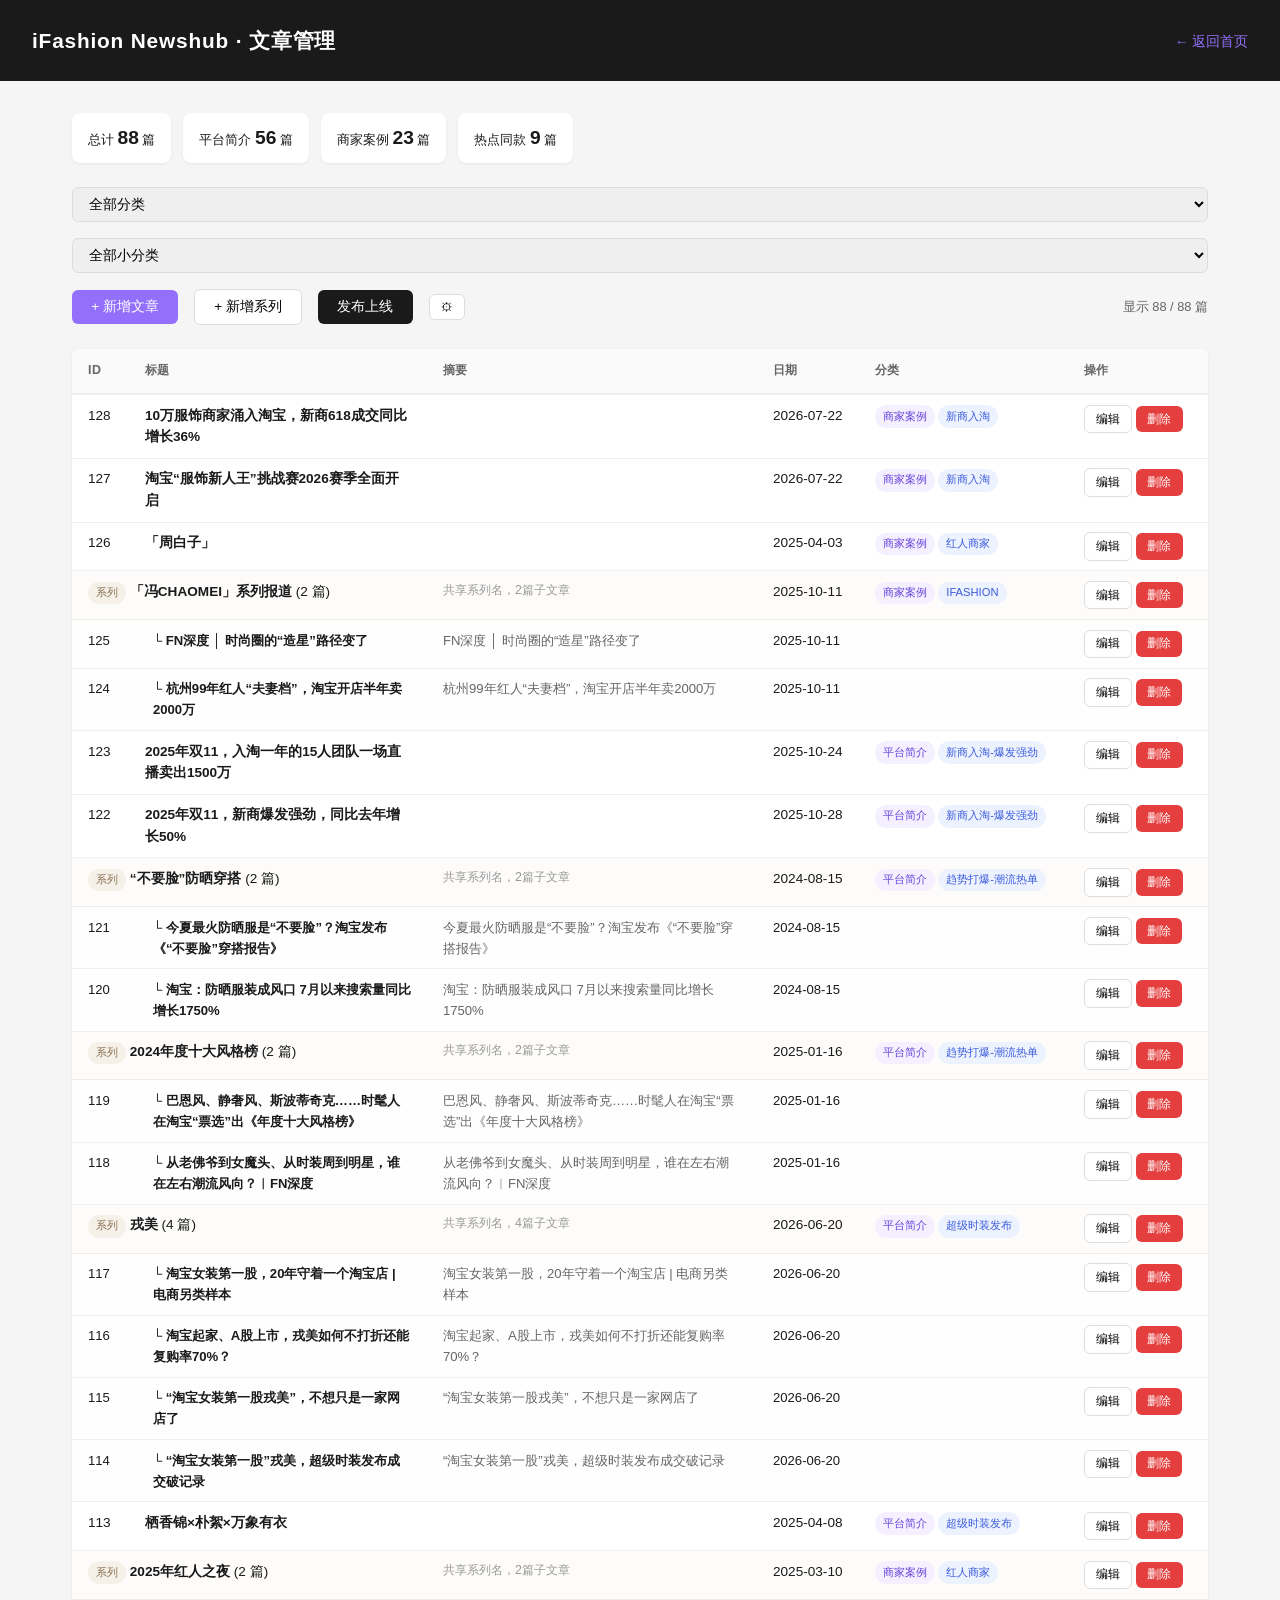
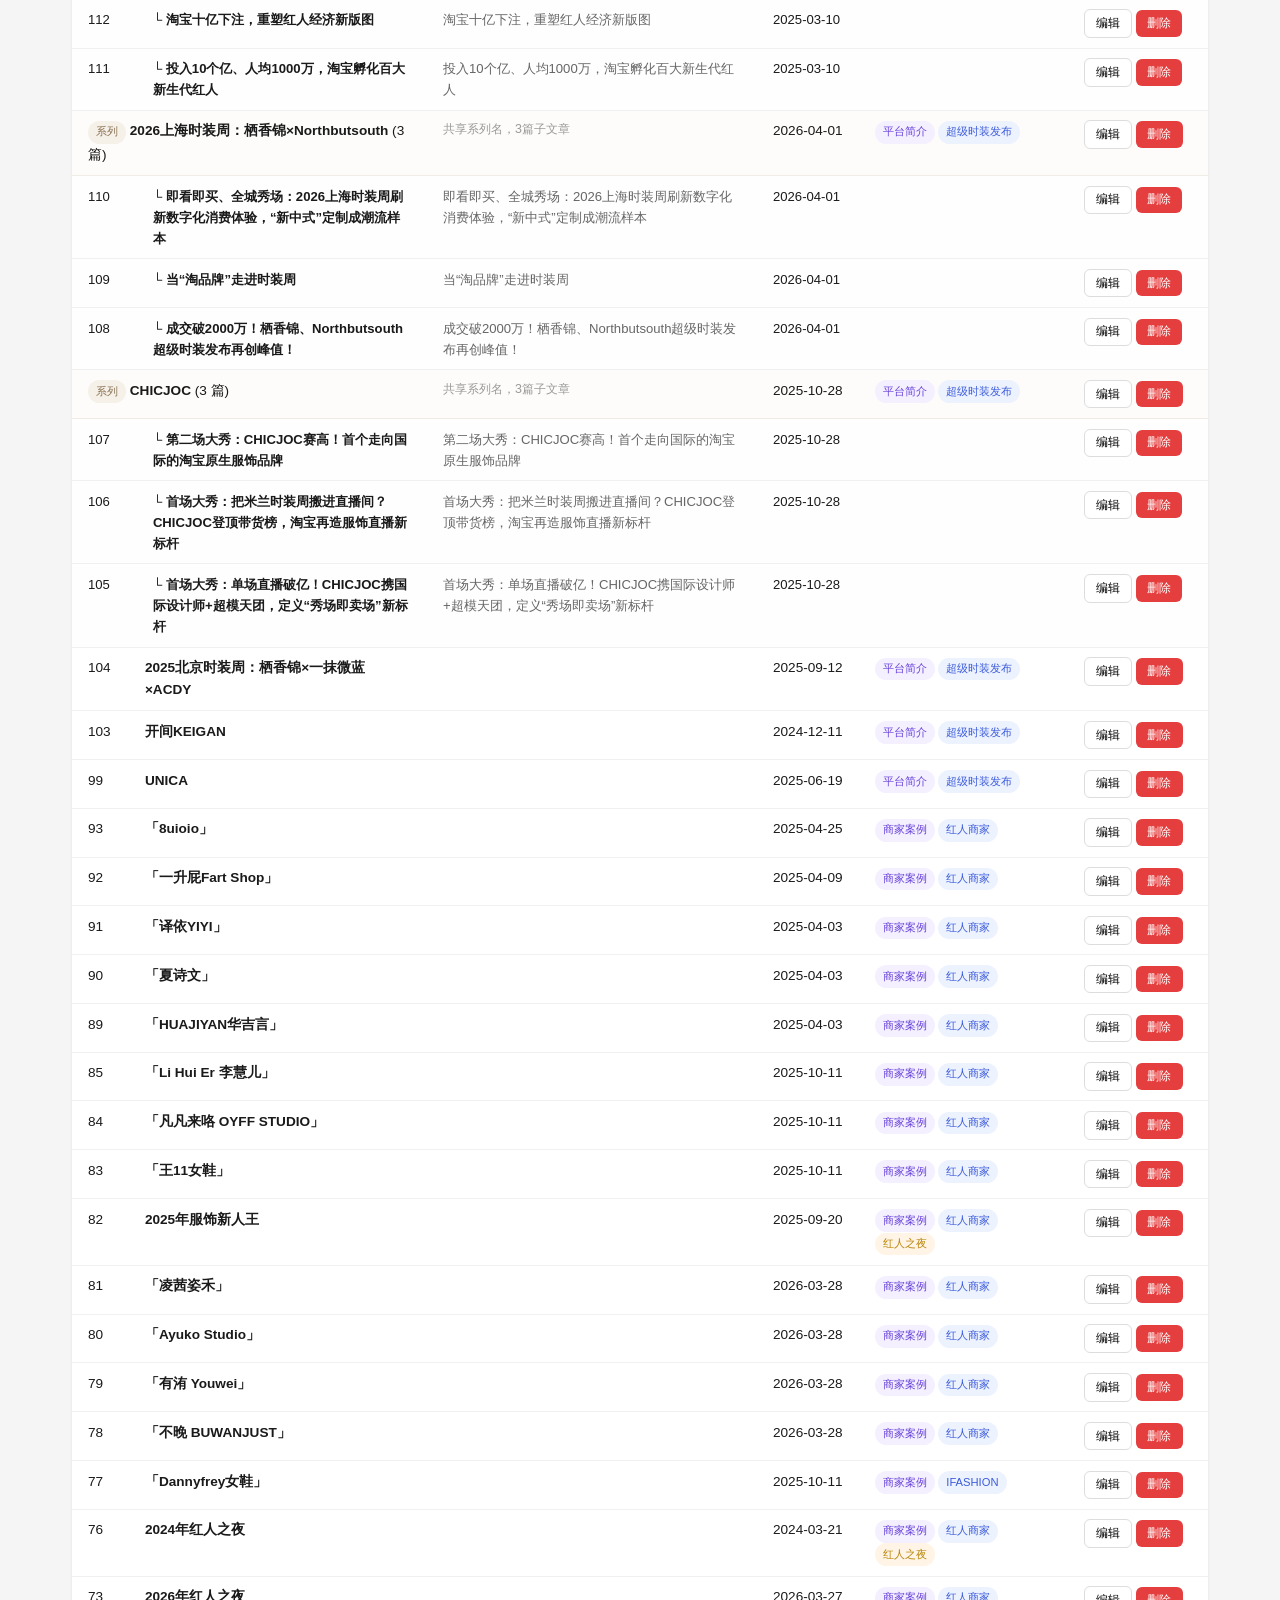
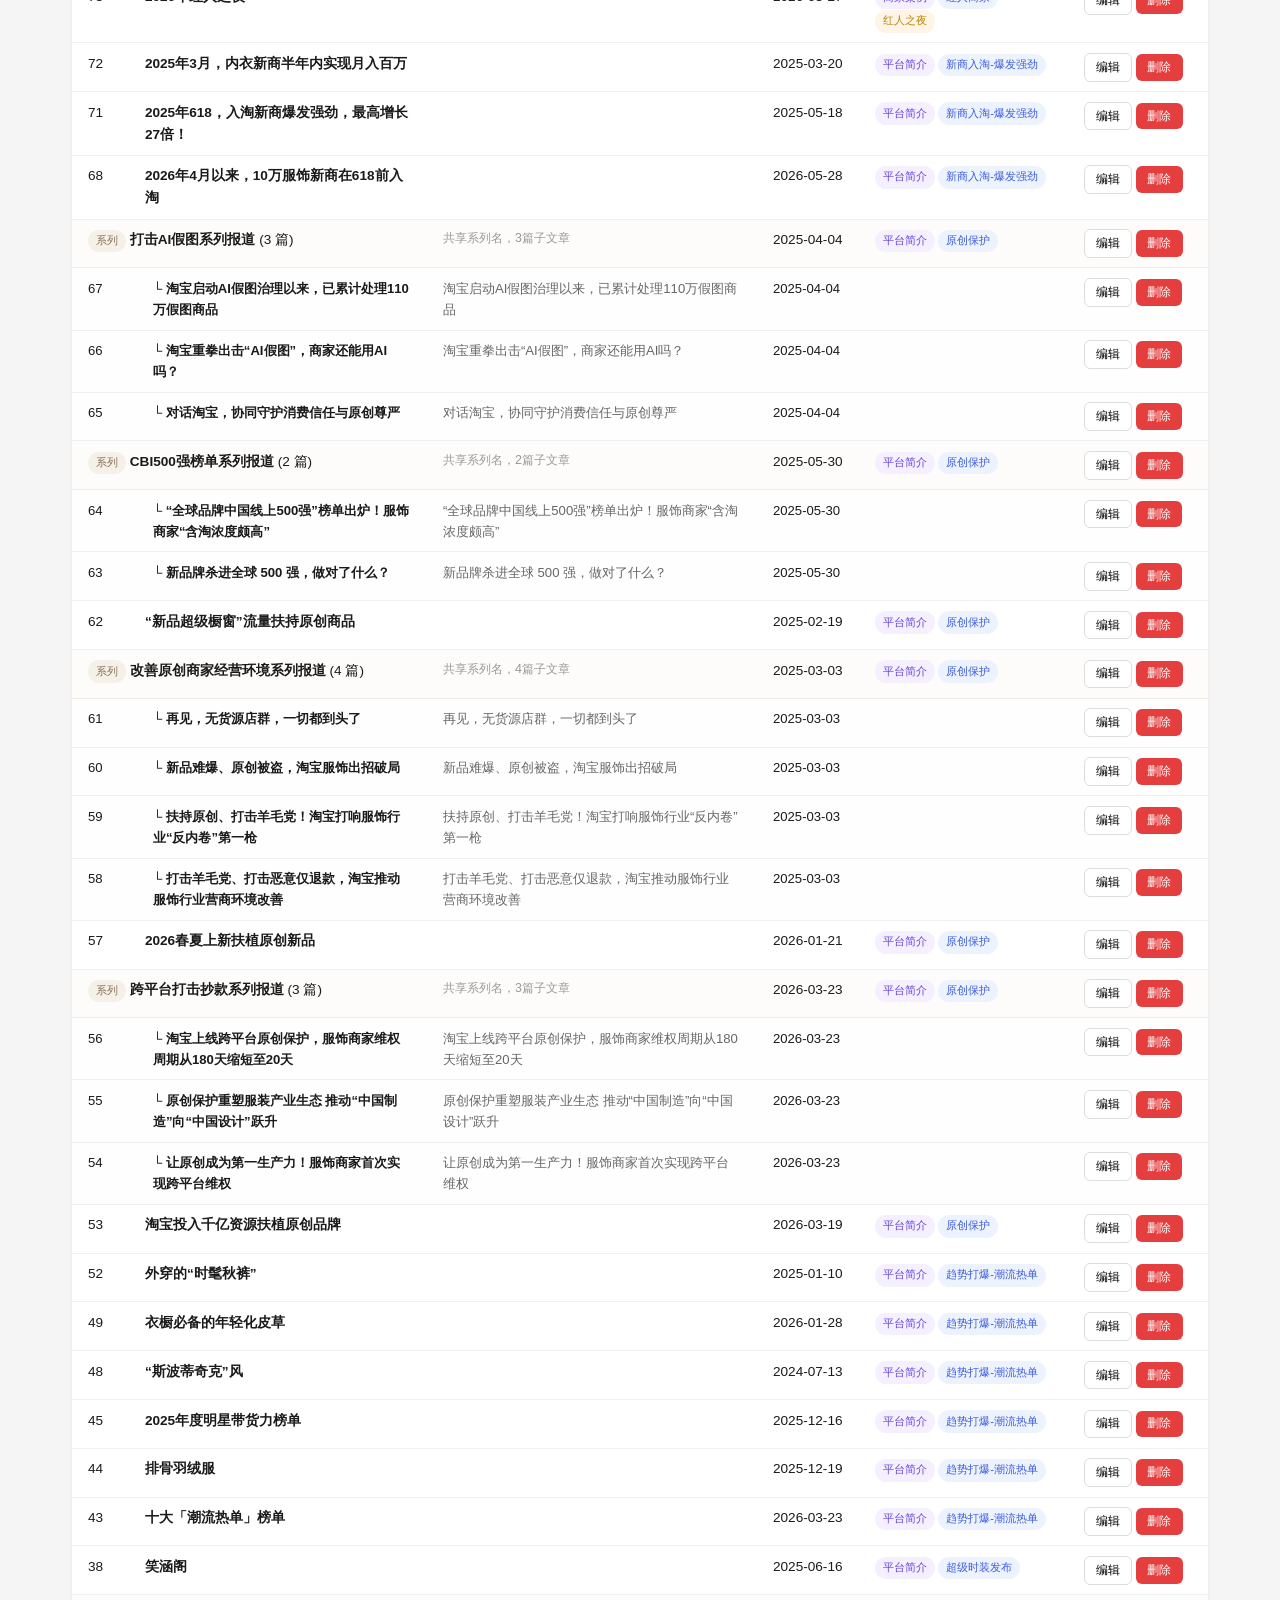
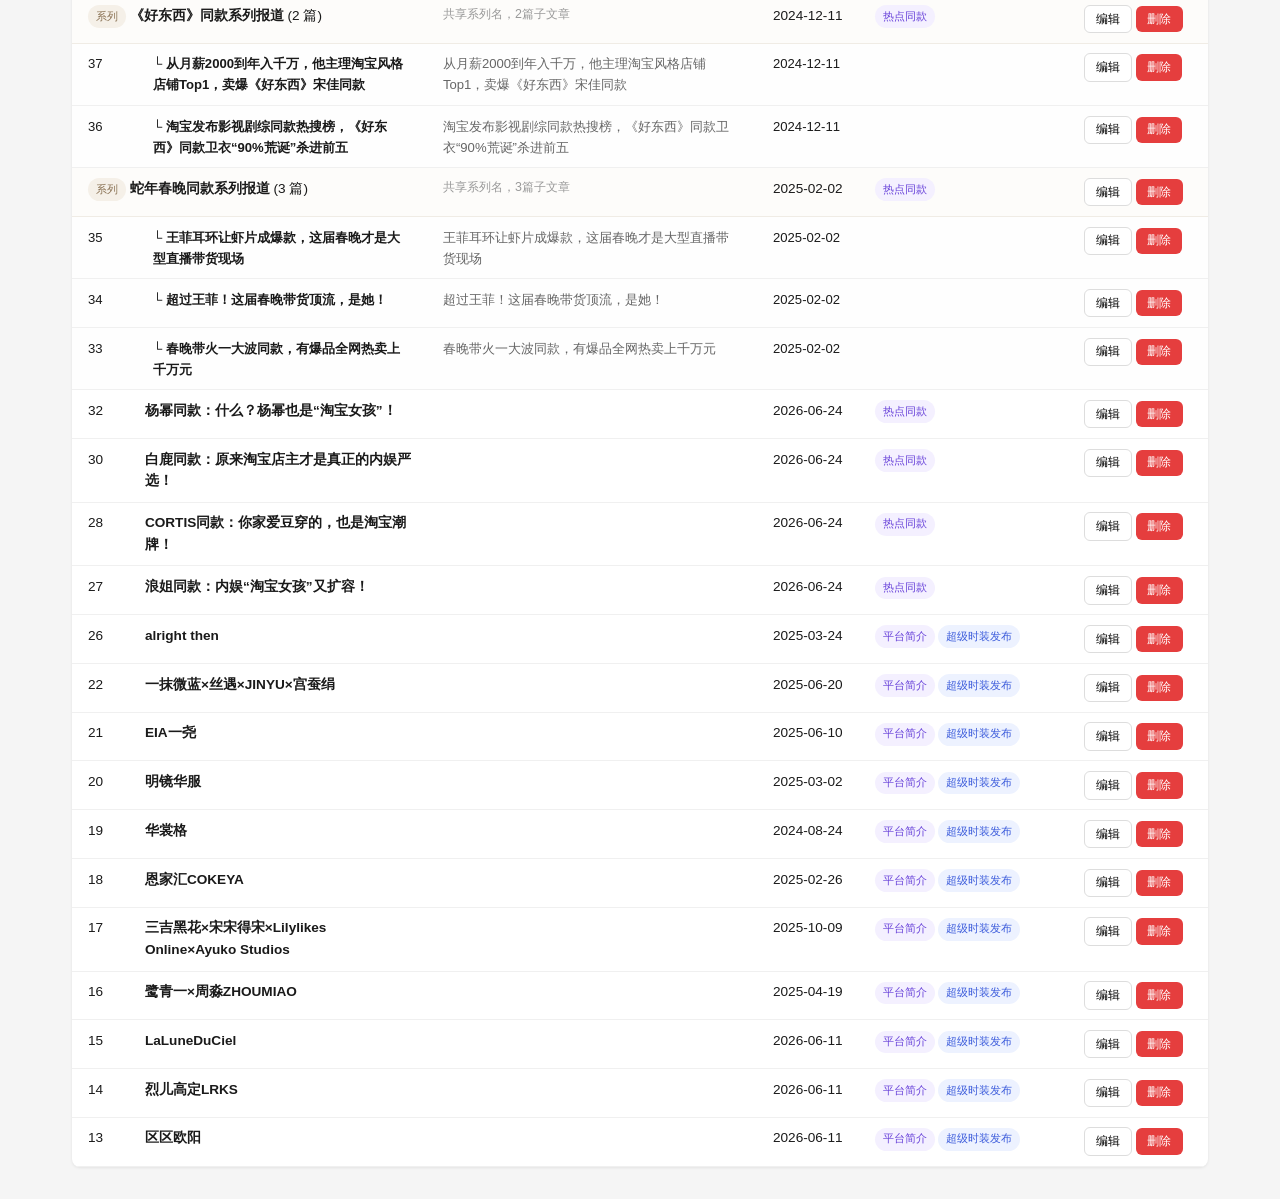
<file: admin.html>
<!DOCTYPE html>
<html lang="zh-CN">
<head>
<meta charset="UTF-8">
<meta name="viewport" content="width=device-width, initial-scale=1.0">
<title>文章管理 · iFashion Newshub</title>
<style>
*, *::before, *::after { box-sizing: border-box; margin: 0; padding: 0; }
body { font-family: -apple-system, 'PingFang SC', 'Microsoft YaHei', sans-serif; background: #f5f5f5; color: #1a1a1a; line-height: 1.6; }
.header { background: #1a1a1a; color: #fff; padding: 1.5rem 2rem; display: flex; justify-content: space-between; align-items: center; }
.header h1 { font-size: 1.3rem; font-weight: 600; letter-spacing: 0.04em; }
.header a { color: #9370FB; text-decoration: none; font-size: 0.85rem; }
.container { max-width: 1200px; margin: 0 auto; padding: 2rem; }

/* Toolbar */
.toolbar { display: flex; gap: 1rem; margin-bottom: 1.5rem; flex-wrap: wrap; align-items: center; }
.toolbar select, .toolbar input { padding: 0.5rem 0.75rem; border: 1px solid #ddd; border-radius: 6px; font-size: 0.85rem; }
.btn { padding: 0.5rem 1.2rem; border: none; border-radius: 6px; font-size: 0.85rem; cursor: pointer; font-weight: 500; transition: all 0.2s; }
.btn-primary { background: #9370FB; color: #fff; }
.btn-primary:hover { background: #7c3fdb; }
.btn-outline { background: #fff; border: 1px solid #ddd; }
.btn-outline:hover { background: #f0f0f0; }
.btn-danger { background: #e53e3e; color: #fff; }
.btn-danger:hover { background: #c53030; }
.btn-small { padding: 0.3rem 0.7rem; font-size: 0.75rem; }
.btn-export { background: #1a1a1a; color: #fff; }

/* Mode toggle */
.mode-toggle { display: flex; gap: 0; margin-bottom: 1rem; border-radius: 6px; overflow: hidden; border: 1px solid #ddd; width: fit-content; }
.mode-toggle button { padding: 0.4rem 1.2rem; border: none; background: #fff; font-size: 0.82rem; cursor: pointer; font-weight: 500; color: #666; transition: all 0.2s; }
.mode-toggle button.active { background: #1a1a1a; color: #fff; }
.mode-toggle button:not(.active):hover { background: #f5f5f5; }

/* Table */
.table-wrap { background: #fff; border-radius: 8px; overflow: hidden; box-shadow: 0 1px 3px rgba(0,0,0,0.08); }
table { width: 100%; border-collapse: collapse; font-size: 0.85rem; }
th { background: #fafafa; padding: 0.75rem 1rem; text-align: left; font-weight: 600; font-size: 0.78rem; text-transform: uppercase; letter-spacing: 0.04em; color: #666; border-bottom: 2px solid #eee; }
td { padding: 0.6rem 1rem; border-bottom: 1px solid #f0f0f0; vertical-align: top; }
tr:hover td { background: #fafafa; }
tr.row-series td { background: #fdfcfa; border-bottom: 1px solid #f0ece5; }
tr.row-child td { background: #fefefe; font-size: 0.82rem; }
td.title { font-weight: 600; max-width: 300px; }
td.summary { color: #666; max-width: 350px; font-size: 0.8rem; }
.badge { display: inline-block; padding: 0.15rem 0.5rem; border-radius: 100px; font-size: 0.7rem; font-weight: 500; }
.badge-cat { background: #f4f0ff; color: #6741d9; }
.badge-sub { background: #edf2ff; color: #3b5bdb; }
.badge-mod { background: #fff4e6; color: #b8860b; }
.badge-series { background: #f5f0e8; color: #8b7355; }

/* Form */
.form-panel { background: #fff; border-radius: 8px; padding: 1.5rem; margin-bottom: 1.5rem; box-shadow: 0 1px 3px rgba(0,0,0,0.08); display: none; }
.form-panel.open { display: block; }
.form-panel h3 { font-size: 1rem; margin-bottom: 1rem; padding-bottom: 0.5rem; border-bottom: 2px solid #1a1a1a; }
.form-grid { display: grid; grid-template-columns: 1fr 1fr; gap: 0.75rem 1.5rem; }
.form-grid .full { grid-column: 1 / -1; }
label { display: block; font-size: 0.78rem; font-weight: 600; margin-bottom: 0.25rem; color: #555; }
input, select, textarea { width: 100%; padding: 0.5rem 0.7rem; border: 1px solid #ddd; border-radius: 6px; font-size: 0.85rem; font-family: inherit; }
textarea { resize: vertical; min-height: 60px; }
.form-actions { margin-top: 1rem; display: flex; gap: 0.5rem; }

/* Sub-articles */
.sub-list { margin-top: 1rem; }
.sub-list h4 { font-size: 0.82rem; font-weight: 600; color: #555; margin-bottom: 0.6rem; padding-bottom: 0.4rem; border-bottom: 1px solid #eee; }
.sub-item { background: #fafaf9; border: 1px solid #eee; border-radius: 6px; padding: 0.75rem; margin-bottom: 0.5rem; display: grid; grid-template-columns: 1fr auto; gap: 0.5rem 0.75rem; }
.sub-item .sub-fields { display: grid; grid-template-columns: 1fr 1fr; gap: 0.5rem; }
.sub-item .sub-full { grid-column: 1/-1; }
.sub-item label { font-size: 0.7rem; color: #888; }
.sub-item input { font-size: 0.82rem; }
.btn-remove { padding: 0.2rem 0.5rem; font-size: 0.75rem; background: none; border: 1px solid #ddd; border-radius: 4px; cursor: pointer; color: #999; align-self: start; margin-top: 1.25rem; }
.btn-remove:hover { background: #fee; color: #e53e3e; border-color: #e53e3e; }

/* Stats */
.stats { display: flex; gap: 0.75rem; margin-bottom: 1.5rem; flex-wrap: wrap; }
.stat { background: #fff; padding: 0.6rem 1rem; border-radius: 8px; font-size: 0.8rem; box-shadow: 0 1px 3px rgba(0,0,0,0.06); }
.stat strong { font-size: 1.2rem; }

/* Image upload */
.img-upload-row { display: flex; gap: 0.5rem; align-items: center; }
.img-upload-row input[type="text"] { flex: 1; }
.img-or { color: #999; font-size: 0.8rem; white-space: nowrap; }
.img-hint { display: block; font-size: 0.7rem; color: #9370FB; margin-top: 0.25rem; min-height: 1em; }
.img-hint.error { color: #e53e3e; }

/* Toast */
.toast { position: fixed; bottom: 2rem; right: 2rem; background: #1a1a1a; color: #fff; padding: 0.75rem 1.5rem; border-radius: 8px; font-size: 0.85rem; opacity: 0; transition: opacity 0.3s; pointer-events: none; z-index: 999; }
.toast.show { opacity: 1; }
</style>
</head>
<body>
<div class="header">
  <h1>iFashion Newshub · 文章管理</h1>
  <div>
    <a href="index.html">← 返回首页</a>
  </div>
</div>

<div class="container">
  <div class="stats" id="stats"></div>

  <div class="toolbar">
    <select id="filterCategory">
      <option value="">全部分类</option>
    </select>
    <select id="filterSub">
      <option value="">全部小分类</option>
    </select>
    <button class="btn btn-primary" onclick="openAddForm('single')">+ 新增文章</button>
    <button class="btn btn-outline" onclick="openAddForm('series')">+ 新增系列</button>
    <button class="btn btn-export" onclick="publishToGitHub()">发布上线</button>
    <button class="btn btn-outline btn-small" onclick="toggleSettings()">⚙</button>
    <span style="font-size:0.8rem;color:#666;margin-left:auto;" id="resultCount"></span>
  </div>

  <!-- Settings panel -->
  <div class="form-panel" id="settingsPanel" style="margin-bottom:1.5rem;">
    <h3>发布设置</h3>
    <div style="display:flex;gap:0.5rem;align-items:end;flex-wrap:wrap;">
      <div style="flex:1;min-width:260px;"><label>GitHub Token</label><input type="password" id="ghToken" placeholder="输入你的 Personal Access Token"></div>
      <div style="flex:1;min-width:200px;"><label>仓库路径</label><input id="ghRepo" value="iFashion-Newshub/iFashion-Newshub" placeholder="owner/repo"></div>
      <button class="btn btn-outline btn-small" onclick="saveSettings()">保存设置</button>
    </div>
    <p style="font-size:0.72rem;color:#999;margin-top:0.5rem;">
      Token 需勾选 <strong>repo</strong> 权限。<a href="https://github.com/settings/tokens/new?scopes=repo&description=iFashion-Newshub-admin" target="_blank">点此创建 Classic Token</a>（过期选 No expiration）。
      设置保存在浏览器本地，不会上传到服务器。
    </p>
  </div>

  <div class="form-panel" id="formPanel">
    <h3 id="formTitle">新增文章</h3>

    <!-- Mode toggle -->
    <div class="mode-toggle" id="modeToggle">
      <button id="modeSingle" class="active" onclick="switchMode('single')">单篇文章</button>
      <button id="modeSeries" onclick="switchMode('series')">系列合集</button>
    </div>

    <div class="form-grid" id="formGrid">
      <!-- Single mode fields -->
      <div class="full" id="fgTitle"><label>标题 *</label><input id="fTitle" placeholder="概括标题（同事写的简短总结）"></div>
      <div class="full" id="fgOrigTitle"><label>原标题</label><input id="fOriginalTitle" placeholder="新闻稿原本的标题（可选）"></div>
      <div class="full" id="fgSummary"><label>摘要</label><textarea id="fSummary" placeholder="简短摘要（可选）"></textarea></div>
      <div id="fgUrl"><label>原文链接 *</label><input id="fUrl" placeholder="https://..."></div>

      <!-- Series mode fields (hidden by default) -->
      <div class="full" id="fgSeriesName" style="display:none"><label>系列名称 *</label><input id="fSeriesName" placeholder="例如：2026 夏季趋势特辑"></div>

      <div><label>日期 *</label><input type="date" id="fDate"></div>
      <div><label>特殊模块</label><select id="fModule"><option value="">无</option><option value="红人之夜">红人之夜</option></select></div>
      <div><label>大分类 *</label><select id="fCategory" onchange="onCatChange()"></select></div>
      <div id="fSubcategoryWrap"><label>小分类</label><select id="fSubcategory" onchange="onSubCatChange()"><option value="">无</option></select></div>
      <div id="fgSubSub"><label>小小分类</label><select id="fSubSubcategory"><option value="">无</option></select></div>
      <div class="full">
        <label>图片</label>
        <div class="img-upload-row">
          <input id="fImage" placeholder="粘贴图片链接 https://... 留空则显示占位图">
          <span class="img-or">或</span>
          <input type="file" id="fImageFile" accept="image/*" onchange="uploadImage()" style="display:none">
          <button type="button" class="btn btn-outline btn-small" onclick="document.getElementById('fImageFile').click(); return false;">📎 上传文件</button>
        </div>
        <span class="img-hint" id="imgHint"></span>
      </div>
    </div>

    <!-- Sub-article list (series mode) -->
    <div class="sub-list" id="subList" style="display:none">
      <h4>子文章列表</h4>
      <div id="subItems"></div>
      <button class="btn btn-small btn-outline" onclick="addSubItem()" style="margin-top:0.5rem">+ 添加子文章</button>
    </div>

    <div class="form-actions">
      <button class="btn btn-primary" id="btnSave" onclick="saveArticle()">保存</button>
      <button class="btn btn-outline" onclick="closeForm()">取消</button>
      <span style="font-size:0.75rem;color:#999;margin-left:auto;" id="formHint"></span>
    </div>
  </div>

  <div class="table-wrap">
    <table>
      <thead>
        <tr><th>ID</th><th>标题</th><th>摘要</th><th>日期</th><th>分类</th><th style="width:140px">操作</th></tr>
      </thead>
      <tbody id="tableBody"></tbody>
    </table>
  </div>
</div>

<div class="toast" id="toast"></div>

<script>
var articles = [];
var editingId = null;
var currentMode = 'single';
var subItemCounter = 0;

var CATS = ['平台简介', '商家案例', '热点同款'];
var SUBCATS = {
  '平台简介': ['扶植原创-超级时装发布', '扶植原创-原创保护', '扶植原创-潮流热单', '新商入淘-爆发强劲'],
  '商家案例': ['IFASHION', '红人商家', '新商入淘'],
  '热点同款': []
};

var SUBSUBCATS = {
  '扶植原创-超级时装发布': ['时装周专场', '四大家族', '红人升咖', '国风来袭', '品牌焕新', '新锐设计']
};

// Load
fetch('data/articles.json').then(function(r) { return r.json(); }).then(function(data) {
  articles = data;
  initFilters();
  renderAll();
}).catch(function() {
  document.getElementById('tableBody').innerHTML = '<tr><td colspan="6" style="text-align:center;padding:2rem;color:#999;">加载失败，请确认在本地服务器中打开此页面</td></tr>';
});

function initFilters() {
  var sel = document.getElementById('filterCategory');
  CATS.forEach(function(c) {
    var opt = document.createElement('option');
    opt.value = c; opt.textContent = c;
    sel.appendChild(opt);
  });
  sel.addEventListener('change', renderAll);
  document.getElementById('filterSub').addEventListener('change', renderAll);
  document.getElementById('fCategory').innerHTML = CATS.map(function(c) { return '<option value="' + c + '">' + c + '</option>'; }).join('');
}

/* ---- Mode switching ---- */
function switchMode(mode) {
  currentMode = mode;
  document.getElementById('modeSingle').classList.toggle('active', mode === 'single');
  document.getElementById('modeSeries').classList.toggle('active', mode === 'series');

  var isSingle = mode === 'single';
  document.getElementById('fgTitle').style.display = isSingle ? '' : 'none';
  document.getElementById('fgSummary').style.display = isSingle ? '' : 'none';
  document.getElementById('fgUrl').style.display = isSingle ? '' : 'none';
  document.getElementById('fgSeriesName').style.display = isSingle ? 'none' : '';
  document.getElementById('subList').style.display = isSingle ? 'none' : '';
  document.getElementById('formTitle').textContent = isSingle ? (editingId ? '编辑文章' : '新增文章') : '新增系列合集';
  document.getElementById('btnSave').textContent = isSingle ? '保存' : '保存系列';
}

function addSubItem() {
  subItemCounter++;
  var div = document.createElement('div');
  div.className = 'sub-item';
  div.id = 'subItem' + subItemCounter;
  div.innerHTML = '<div class="sub-fields">'
    + '<div class="sub-full"><label>标题 *</label><input data-field="title" placeholder="子文章标题"></div>'
    + '<div class="sub-full"><label>链接 *</label><input data-field="url" placeholder="https://..."></div>'
    + '<div class="sub-full"><label>摘要</label><input data-field="summary" placeholder="简短摘要（可选）"></div>'
    + '</div>'
    + '<button class="btn-remove" onclick="removeSubItem(\'subItem' + subItemCounter + '\')">✕</button>';
  document.getElementById('subItems').appendChild(div);
}

function removeSubItem(id) {
  var el = document.getElementById(id);
  if (el) el.remove();
}

/* ---- Rendering ---- */
function getSubs(arr) {
  return Array.isArray(arr) ? arr : (arr ? [arr] : []);
}
function renderSubBadges(article) {
  var subs = getSubs(article.subcategory);
  return subs.map(function(s) { return ' <span class="badge badge-sub">' + esc(s) + '</span>'; }).join('');
}
function renderAll() {
  var fCat = document.getElementById('filterCategory').value;
  var fSub = document.getElementById('filterSub').value;
  var filtered = articles.slice().sort(function(a,b) { return b.id - a.id; });
  if (fCat) filtered = filtered.filter(function(a) { return a.category === fCat; });
  if (fSub) filtered = filtered.filter(function(a) {
    var subs = Array.isArray(a.subcategory) ? a.subcategory : (a.subcategory ? [a.subcategory] : []);
    return subs.indexOf(fSub) !== -1;
  });

  document.getElementById('resultCount').textContent = '显示 ' + filtered.length + ' / ' + articles.length + ' 篇';

  // Group by series for display
  var processed = {};
  var rowsHTML = '';
  filtered.forEach(function(a) {
    if (a.series) {
      if (!processed[a.series]) {
        processed[a.series] = [];
        filtered.forEach(function(x) {
          if (x.series === a.series) processed[a.series].push(x);
        });
      }
      if (processed[a.series] && processed[a.series][0] === a) {
        // Render series group
        var members = processed[a.series];
        rowsHTML += '<tr class="row-series">'
          + '<td colspan="2"><span class="badge badge-series">系列</span> <strong>' + esc(a.series) + '</strong> (' + members.length + ' 篇)</td>'
          + '<td class="summary" style="font-size:0.78rem;color:#999">共享系列名，' + members.length + '篇子文章</td>'
          + '<td>' + (a.date || '') + '</td>'
          + '<td><span class="badge badge-cat">' + esc(a.category) + '</span>'
          + renderSubBadges(a)
          + '</td>'
          + '<td><button class="btn btn-outline btn-small" onclick="openEditSeries(\'' + esc(a.series).replace(/'/g,"\\'") + '\')">编辑</button> '
          + '<button class="btn btn-danger btn-small" onclick="deleteSeries(\'' + esc(a.series).replace(/'/g,"\\'") + '\')">删除</button></td>'
          + '</tr>';
        members.forEach(function(m) {
          rowsHTML += '<tr class="row-child">'
            + '<td>' + m.id + '</td>'
            + '<td class="title" style="padding-left:1.5rem">└ ' + esc(m.title) + '</td>'
            + '<td class="summary">' + esc(m.summary || '') + '</td>'
            + '<td>' + (m.date || '') + '</td>'
            + '<td></td>'
            + '<td><button class="btn btn-outline btn-small" onclick="openEditForm(' + m.id + ')">编辑</button> '
            + '<button class="btn btn-danger btn-small" onclick="deleteArticle(' + m.id + ')">删除</button></td>'
            + '</tr>';
        });
      }
      return;
    }
    // Non-series article
    rowsHTML += '<tr>'
      + '<td>' + a.id + '</td>'
      + '<td class="title">' + esc(a.title) + '</td>'
      + '<td class="summary">' + esc(a.summary || '') + '</td>'
      + '<td style="white-space:nowrap">' + (a.date || '') + '</td>'
      + '<td><span class="badge badge-cat">' + esc(a.category) + '</span>'
      + renderSubBadges(a)
      + (a.module ? ' <span class="badge badge-mod">' + esc(a.module) + '</span>' : '')
      + (a.series ? ' <span class="badge badge-series">' + esc(a.series) + '</span>' : '')
      + '</td>'
      + '<td>'
      + '<button class="btn btn-outline btn-small" onclick="openEditForm(' + a.id + ')">编辑</button> '
      + '<button class="btn btn-danger btn-small" onclick="deleteArticle(' + a.id + ')">删除</button>'
      + '</td>'
      + '</tr>';
  });

  document.getElementById('tableBody').innerHTML = rowsHTML;

  // Update sub filter options
  var subSel = document.getElementById('filterSub');
  var curVal = subSel.value;
  subSel.innerHTML = '<option value="">全部小分类</option>';
  var subs = [];
  articles.forEach(function(a) {
    var sList = getSubs(a.subcategory);
    sList.forEach(function(s) {
      if (s && (!fCat || a.category === fCat) && subs.indexOf(s) === -1) {
        subs.push(s);
      }
    });
  });
  subs.forEach(function(s) {
    var opt = document.createElement('option');
    opt.value = s; opt.textContent = s;
    subSel.appendChild(opt);
  });
  subSel.value = curVal;

  // Stats
  var statsHTML = '<div class="stat">总计 <strong>' + articles.length + '</strong> 篇</div>';
  CATS.forEach(function(c) {
    var n = articles.filter(function(a) { return a.category === c; }).length;
    statsHTML += '<div class="stat">' + c + ' <strong>' + n + '</strong> 篇</div>';
  });
  document.getElementById('stats').innerHTML = statsHTML;
}

/* ---- Form ---- */
function openAddForm(mode) {
  editingId = null;
  currentMode = mode || 'single';
  document.getElementById('formPanel').classList.add('open');
  switchMode(currentMode);

  document.getElementById('fTitle').value = '';
  document.getElementById('fOriginalTitle').value = '';
  document.getElementById('fSummary').value = '';
  document.getElementById('fDate').value = new Date().toISOString().slice(0,10);
  document.getElementById('fUrl').value = '';
  document.getElementById('fSeriesName').value = '';
  document.getElementById('fCategory').value = CATS[0];
  setSubcategoryValue('');
  document.getElementById('fSubSubcategory').value = '';
  document.getElementById('fImage').value = '';
  document.getElementById('fImageFile').value = '';
  document.getElementById('imgHint').textContent = '';
  document.getElementById('imgHint').className = 'img-hint';
  document.getElementById('fModule').value = '';
  document.getElementById('formHint').textContent = '';
  document.getElementById('subItems').innerHTML = '';
  subItemCounter = 0;

  if (currentMode === 'series') {
    addSubItem();
    addSubItem();
  }

  onCatChange();
  if (currentMode === 'single') document.getElementById('fTitle').focus();
  else document.getElementById('fSeriesName').focus();
}

function openEditForm(id) {
  var a = articles.find(function(x) { return x.id === id; });
  if (!a) return;
  editingId = id;
  currentMode = a.series ? 'series' : 'single';
  document.getElementById('formPanel').classList.add('open');
  switchMode(currentMode);

  document.getElementById('fTitle').value = a.title || '';
  document.getElementById('fOriginalTitle').value = a.originalTitle || '';
  document.getElementById('fSummary').value = a.summary || '';
  document.getElementById('fDate').value = a.date || '';
  document.getElementById('fUrl').value = a.url || '';
  document.getElementById('fSeriesName').value = a.series || '';
  document.getElementById('fCategory').value = a.category || CATS[0];
  document.getElementById('fSubSubcategory').value = a.subSubcategory || '';
  document.getElementById('fImage').value = a.image || '';
  document.getElementById('fImageFile').value = '';
  document.getElementById('imgHint').textContent = '';
  document.getElementById('imgHint').className = 'img-hint';
  document.getElementById('fModule').value = a.module || '';
  document.getElementById('formHint').textContent = a.series ? '(编辑系列中的单篇)更推荐在JSON中直接修改系列' : '';
  document.getElementById('subItems').innerHTML = '';
  subItemCounter = 0;

  document.getElementById('btnSave').textContent = '更新';
  onCatChange();
  setSubcategoryValue(a.subcategory);
  if (currentMode === 'single') document.getElementById('fTitle').focus();
}

function onCatChange() {
  var cat = document.getElementById('fCategory').value;
  var subs = SUBCATS[cat] || [];
  var wrap = document.getElementById('fSubcategoryWrap');

  if (cat === '商家案例') {
    var html = '<label style="font-size:0.78rem;font-weight:600;margin-bottom:0.25rem;color:#555;">小分类（可多选）</label>';
    html += '<div style="display:flex;gap:1rem;flex-wrap:wrap;">';
    subs.forEach(function(s) {
      html += '<label style="font-weight:400;display:flex;align-items:center;gap:0.3rem;cursor:pointer;font-size:0.85rem;">'
        + '<input type="checkbox" name="subcatCb" value="' + s + '" onchange="onSubCatChange()"> ' + s
        + '</label>';
    });
    html += '</div>';
    wrap.innerHTML = html;
  } else {
    var selHTML = '<label>小分类</label><select id="fSubcategory" onchange="onSubCatChange()">';
    if (subs.length === 0) {
      selHTML += '<option value="">无</option>';
    } else {
      selHTML += subs.map(function(s) { return '<option value="' + s + '">' + s + '</option>'; }).join('');
    }
    selHTML += '</select>';
    wrap.innerHTML = selHTML;
  }
  onSubCatChange();
}

function onSubCatChange() {
  var fSub = document.getElementById('fSubcategory');
  var sub = fSub ? fSub.value : '';
  var subSubs = SUBSUBCATS[sub] || [];
  var sel = document.getElementById('fSubSubcategory');
  if (subSubs.length > 0) {
    sel.innerHTML = '<option value="">无</option>' + subSubs.map(function(s) { return '<option value="' + s + '">' + s + '</option>'; }).join('');
  } else {
    sel.innerHTML = '<option value="">无</option>';
  }
}

function getSubcategoryValue() {
  var cat = document.getElementById('fCategory').value;
  if (cat === '商家案例') {
    var checked = document.querySelectorAll('input[name="subcatCb"]:checked');
    var vals = [];
    checked.forEach(function(cb) { vals.push(cb.value); });
    return vals.length === 0 ? '' : (vals.length === 1 ? vals[0] : vals);
  }
  var fSub = document.getElementById('fSubcategory');
  return fSub ? fSub.value : '';
}

function setSubcategoryValue(val) {
  var cat = document.getElementById('fCategory').value;
  if (cat === '商家案例') {
    var vals = Array.isArray(val) ? val : (val ? [val] : []);
    document.querySelectorAll('input[name="subcatCb"]').forEach(function(cb) {
      cb.checked = vals.indexOf(cb.value) !== -1;
    });
  } else {
    var fSub = document.getElementById('fSubcategory');
    if (fSub) fSub.value = val || '';
  }
}

/* ---- Save ---- */
function saveArticle() {
  if (currentMode === 'series') {
    saveSeries();
    return;
  }

  // Single article mode
  var title = document.getElementById('fTitle').value.trim();
  var origTitle = document.getElementById('fOriginalTitle').value.trim();
  var summary = document.getElementById('fSummary').value.trim();
  var date = document.getElementById('fDate').value;
  var url = document.getElementById('fUrl').value.trim();
  var cat = document.getElementById('fCategory').value;
  var sub = getSubcategoryValue();
  var subSub = document.getElementById('fSubSubcategory').value.trim();
  var image = document.getElementById('fImage').value.trim();
  var mod = document.getElementById('fModule').value;

  if (!title || !date || !url || !cat) {
    document.getElementById('formHint').textContent = '请填写所有必填项（标题、日期、链接、大分类）';
    return;
  }

  if (editingId) {
    var a = articles.find(function(x) { return x.id === editingId; });
    if (a) {
      a.title = title; a.summary = summary; a.date = date; a.url = url;
      a.category = cat; a.subcategory = sub || undefined; a.subSubcategory = subSub || undefined;
      a.image = image || undefined;
      if (origTitle) a.originalTitle = origTitle; else delete a.originalTitle;
      if (mod) a.module = mod; else delete a.module;
    }
    toast('文章 #' + editingId + ' 已更新 ✓');
  } else {
    var maxId = articles.reduce(function(m, x) { return Math.max(m, x.id); }, 0);
    var newArticle = {
      id: maxId + 1,
      title: title, summary: summary, date: date, url: url, category: cat,
      image: image || undefined
    };
    if (sub) newArticle.subcategory = sub;
    if (subSub) newArticle.subSubcategory = subSub;
    if (origTitle) newArticle.originalTitle = origTitle;
    if (mod) newArticle.module = mod;
    articles.push(newArticle);
    toast('文章 #' + newArticle.id + ' 已添加 ✓ (记得导出!)');
  }

  closeForm();
  renderAll();
}

function saveSeries() {
  var seriesName = document.getElementById('fSeriesName').value.trim();
  var date = document.getElementById('fDate').value;
  var cat = document.getElementById('fCategory').value;
  var sub = getSubcategoryValue();
  var subSub = document.getElementById('fSubSubcategory').value;
  var image = document.getElementById('fImage').value.trim();
  var oldSeries = document.getElementById('subItems').dataset.oldSeries;

  if (!seriesName || !date || !cat) {
    document.getElementById('formHint').textContent = '请填写系列名称、日期和大分类';
    return;
  }

  // If editing, delete old series articles first
  if (oldSeries) {
    articles = articles.filter(function(a) { return a.series !== oldSeries; });
  }

  // Collect sub-articles
  var items = document.querySelectorAll('#subItems .sub-item');
  var subArticles = [];
  items.forEach(function(item) {
    var titleEl = item.querySelector('[data-field="title"]');
    var urlEl = item.querySelector('[data-field="url"]');
    var summaryEl = item.querySelector('[data-field="summary"]');
    var t = titleEl ? titleEl.value.trim() : '';
    var u = urlEl ? urlEl.value.trim() : '';
    var s = summaryEl ? summaryEl.value.trim() : '';
    if (t && u) subArticles.push({ title: t, url: u, summary: s });
  });

  if (subArticles.length === 0) {
    document.getElementById('formHint').textContent = '请至少添加一篇子文章（标题+链接）';
    return;
  }

  var maxId = articles.reduce(function(m, x) { return Math.max(m, x.id); }, 0);
  subArticles.forEach(function(sa, i) {
    var newArticle = {
      id: maxId + i + 1,
      title: sa.title,
      summary: sa.summary || sa.title,
      date: date,
      url: sa.url,
      category: cat,
      series: seriesName,
      image: image || undefined
    };
    if (sub) newArticle.subcategory = sub;
    if (subSub) newArticle.subSubcategory = subSub;
    articles.push(newArticle);
  });

  toast('系列 \"' + seriesName + '\" 已' + (oldSeries ? '更新' : '添加') + ' ' + subArticles.length + ' 篇文章 ✓ (记得导出!)');
  closeForm();
  renderAll();
}

/* ---- Delete ---- */
function deleteArticle(id) {
  if (!confirm('确认删除文章 #' + id + '？')) return;
  articles = articles.filter(function(a) { return a.id !== id; });
  renderAll();
  toast('文章 #' + id + ' 已删除 ✓ (记得导出!)');
}

function openEditSeries(seriesName) {
  var seriesArts = articles.filter(function(a) { return a.series === seriesName; }).sort(function(a,b) { return a.id - b.id; });
  if (seriesArts.length === 0) return;
  var first = seriesArts[0];
  editingId = null; // Not editing a single article
  currentMode = 'series';
  document.getElementById('formPanel').classList.add('open');
  switchMode('series');

  document.getElementById('fSeriesName').value = seriesName;
  document.getElementById('fDate').value = first.date || '';
  document.getElementById('fCategory').value = first.category || CATS[0];
  setSubcategoryValue(first.subcategory);
  document.getElementById('fSubSubcategory').value = first.subSubcategory || '';
  document.getElementById('fImage').value = first.image || '';
  document.getElementById('fModule').value = first.module || '';
  document.getElementById('formHint').textContent = '编辑系列：修改后保存，原文章将替换';
  document.getElementById('btnSave').textContent = '更新系列';
  document.getElementById('subItems').innerHTML = '';
  subItemCounter = 0;
  onCatChange();

  seriesArts.forEach(function(a) {
    subItemCounter++;
    var div = document.createElement('div');
    div.className = 'sub-item';
    div.id = 'subItem' + subItemCounter;
    div.innerHTML = '<div class="sub-fields">'
      + '<div class="sub-full"><label>标题 *</label><input data-field="title" value="' + esc(a.title) + '"></div>'
      + '<div class="sub-full"><label>链接 *</label><input data-field="url" value="' + esc(a.url) + '"></div>'
      + '<div class="sub-full"><label>摘要</label><input data-field="summary" value="' + esc(a.summary || '') + '"></div>'
      + '</div>'
      + '<button class="btn-remove" onclick="removeSubItem(\'subItem' + subItemCounter + '\')">✕</button>';
    document.getElementById('subItems').appendChild(div);
  });
  // Store series name for saveSeries to know to replace
  document.getElementById('subItems').dataset.oldSeries = seriesName;
}

function deleteSeries(seriesName) {
  var n = articles.filter(function(a) { return a.series === seriesName; }).length;
  if (!confirm('确认删除系列 +"' + seriesName + '" 及其 ' + n + ' 篇文章？')) return;
  articles = articles.filter(function(a) { return a.series !== seriesName; });
  renderAll();
  toast('系列 +"' + seriesName + '" 已删除 ✓ (记得导出!)');
}

function closeForm() {
  document.getElementById('formPanel').classList.remove('open');
  editingId = null;
  document.getElementById('subItems').innerHTML = '';
  document.getElementById('subItems').dataset.oldSeries = '';
}

/* ---- Image Upload ---- */
function uploadImage() {
  var fileInput = document.getElementById('fImageFile');
  var file = fileInput.files[0];
  var hint = document.getElementById('imgHint');
  if (!file) return;

  var token = document.getElementById('ghToken').value.trim();
  var repo = document.getElementById('ghRepo').value.trim();
  if (!token || !repo) {
    hint.textContent = '请先在 ⚙ 设置里填写 GitHub Token 和仓库路径';
    hint.className = 'img-hint error';
    fileInput.value = '';
    return;
  }

  // Generate unique filename
  var ext = file.name.split('.').pop() || 'png';
  var ts = new Date().toISOString().replace(/[:.]/g, '-');
  var filename = ts + '-' + file.name.replace(/[^a-zA-Z0-9一-龥._-]/g, '_');
  var path = 'images/' + filename;

  hint.textContent = '上传中...';
  hint.className = 'img-hint';

  var reader = new FileReader();
  reader.onload = function() {
    // reader.result is [data-uri]
    var base64 = reader.result.split(',')[1];

    // Upload to GitHub
    fetch('https://api.github.com/repos/' + repo + '/contents/' + path, {
      method: 'PUT',
      headers: {
        'Authorization': 'token ' + token,
        'Accept': 'application/vnd.github.v3+json',
        'Content-Type': 'application/json'
      },
      body: JSON.stringify({
        message: 'Upload image: ' + filename,
        content: base64
      })
    }).then(function(r) {
      if (!r.ok) throw new Error('上传失败 (HTTP ' + r.status + ')');
      return r.json();
    }).then(function(data) {
      // Use the download_url from GitHub response
      var url = data.content.download_url;
      document.getElementById('fImage').value = url;
      hint.textContent = '上传成功 ✓ ' + filename;
      hint.className = 'img-hint';
      fileInput.value = '';
    }).catch(function(e) {
      hint.textContent = '上传失败: ' + e.message;
      hint.className = 'img-hint error';
      fileInput.value = '';
    });
  };
  reader.readAsDataURL(file);
}

/* ---- Export ---- */
/* ---- Settings ---- */
function toggleSettings() {
  var p = document.getElementById('settingsPanel');
  p.style.display = p.style.display === 'none' ? 'block' : 'none';
}
function saveSettings() {
  localStorage.setItem('pg_gh_token', document.getElementById('ghToken').value.trim());
  localStorage.setItem('pg_gh_repo', document.getElementById('ghRepo').value.trim());
  toast('设置已保存 ✓');
}
function loadSettings() {
  var t = localStorage.getItem('pg_gh_token');
  var r = localStorage.getItem('pg_gh_repo');
  if (t) document.getElementById('ghToken').value = t;
  if (r) document.getElementById('ghRepo').value = r;
}
loadSettings();

/* ---- Publish to GitHub ---- */
function publishToGitHub() {
  var token = document.getElementById('ghToken').value.trim();
  var repo = document.getElementById('ghRepo').value.trim();
  if (!token) { alert('请先在设置里填写 GitHub Token'); return; }
  if (!repo) { alert('请填写仓库路径（如 press-gallery/press-gallery）'); return; }

  var json = JSON.stringify(articles, null, 2);
  var content = btoa(unescape(encodeURIComponent(json)));
  var path = 'data/articles.json';

  // Get current SHA
  fetch('https://api.github.com/repos/' + repo + '/contents/' + path, {
    headers: { 'Authorization': 'token ' + token, 'Accept': 'application/vnd.github.v3+json' }
  }).then(function(r) {
    if (!r.ok) throw new Error('获取文件信息失败 (HTTP ' + r.status + ')。请检查 token 和仓库名。');
    return r.json();
  }).then(function(f) {
    return fetch('https://api.github.com/repos/' + repo + '/contents/' + path, {
      method: 'PUT',
      headers: { 'Authorization': 'token ' + token, 'Accept': 'application/vnd.github.v3+json', 'Content-Type': 'application/json' },
      body: JSON.stringify({
        message: 'Update articles via admin page (' + articles.length + ' articles)',
        content: content,
        sha: f.sha
      })
    });
  }).then(function(r) {
    if (!r.ok) throw new Error('发布失败 (HTTP ' + r.status + ')');
    toast('发布成功 ✓ Cloudflare Pages 将在 1-2 分钟内更新');
  }).catch(function(e) {
    toast('发布失败: ' + e.message);
    console.error(e);
  });
}

function exportJSON() {
  var json = JSON.stringify(articles, null, 2);
  if (navigator.clipboard) {
    navigator.clipboard.writeText(json).then(function() {
      toast('JSON 已复制到剪贴板 ✓ (' + articles.length + ' 篇文章)');
    }).catch(function() {
      downloadJSON(json);
    });
  } else {
    downloadJSON(json);
  }
}

function downloadJSON(json) {
  var blob = new Blob([json], {type: 'application/json'});
  var url = URL.createObjectURL(blob);
  var a = document.createElement('a');
  a.href = url; a.download = 'articles.json'; a.click();
  URL.revokeObjectURL(url);
  toast('JSON 已下载 ✓');
}

function toast(msg) {
  var t = document.getElementById('toast');
  t.textContent = msg; t.classList.add('show');
  setTimeout(function() { t.classList.remove('show'); }, 2500);
}

function esc(s) { return String(s).replace(/&/g,'&amp;').replace(/</g,'&lt;').replace(/>/g,'&gt;'); }
</script>
</body>
</html>
</file>
